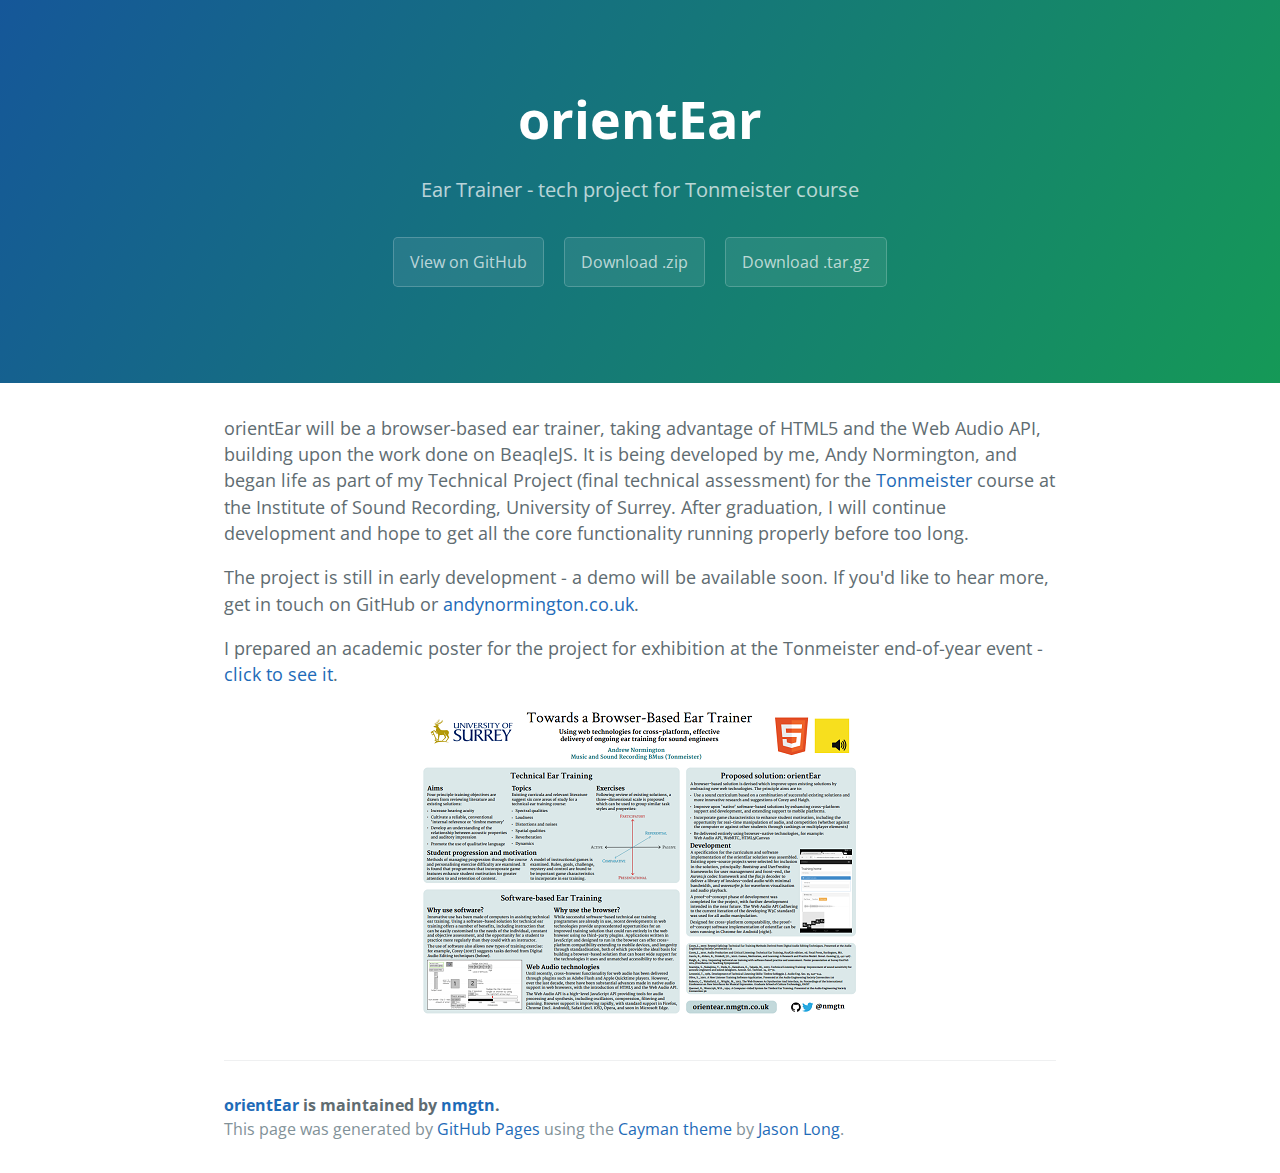
<file: index.html>
<!DOCTYPE html>
<html lang="en-us">
  <head>
    <meta charset="UTF-8">
    <title>orientEar by nmgtn</title>
    <meta name="viewport" content="width=device-width, initial-scale=1">
    <link rel="stylesheet" type="text/css" href="stylesheets/normalize.css" media="screen">
    <link href='http://fonts.googleapis.com/css?family=Open+Sans:400,700' rel='stylesheet' type='text/css'>
    <link rel="stylesheet" type="text/css" href="stylesheets/stylesheet.css" media="screen">
    <link rel="stylesheet" type="text/css" href="stylesheets/github-light.css" media="screen">
  </head>
  <body>
    <section class="page-header">
      <h1 class="project-name">orientEar</h1>
      <h2 class="project-tagline">Ear Trainer - tech project for Tonmeister course</h2>
      <a href="https://github.com/nmgtn/orientEar" class="btn">View on GitHub</a>
      <a href="https://github.com/nmgtn/orientEar/zipball/master" class="btn">Download .zip</a>
      <a href="https://github.com/nmgtn/orientEar/tarball/master" class="btn">Download .tar.gz</a>
    </section>

    <section class="main-content">
      <p>orientEar will be a browser-based ear trainer, taking advantage of HTML5 and the Web Audio API, building upon the work done on BeaqleJS. It is being developed by me, Andy Normington, and began life as part of my Technical Project (final technical assessment) for the <a href="http://www.tonmeister.co.uk">Tonmeister</a> course at the Institute of Sound Recording, University of Surrey. After graduation, I will continue development and hope to get all the core functionality running properly before too long.</p>

      <p>The project is still in early development - a demo will be available soon. If you'd like to hear more, get in touch on GitHub or <a href="http://www.andynormington.co.uk">andynormington.co.uk</a>.</p>

      <p>I prepared an academic poster for the project for exhibition at the Tonmeister end-of-year event - <a href="images\AndyNormington Tech Project poster.pdf">click to see it</a>.</p>

      <p align="center"><a href="images\AndyNormington Tech Project poster.pdf"><img src="images\poster-thumbnail.png"></a></p>

      <footer class="site-footer">
        <span class="site-footer-owner"><a href="https://github.com/nmgtn/orientEar">orientEar</a> is maintained by <a href="https://github.com/nmgtn">nmgtn</a>.</span>

        <span class="site-footer-credits">This page was generated by <a href="https://pages.github.com">GitHub Pages</a> using the <a href="https://github.com/jasonlong/cayman-theme">Cayman theme</a> by <a href="https://twitter.com/jasonlong">Jason Long</a>.</span>
      </footer>

    </section>


  </body>
</html>
</file>
<file: stylesheets/stylesheet.css>
* {
  box-sizing: border-box; }

body {
  padding: 0;
  margin: 0;
  font-family: "Open Sans", "Helvetica Neue", Helvetica, Arial, sans-serif;
  font-size: 16px;
  line-height: 1.5;
  color: #606c71; }

a {
  color: #1e6bb8;
  text-decoration: none; }
  a:hover {
    text-decoration: underline; }

.btn {
  display: inline-block;
  margin-bottom: 1rem;
  color: rgba(255, 255, 255, 0.7);
  background-color: rgba(255, 255, 255, 0.08);
  border-color: rgba(255, 255, 255, 0.2);
  border-style: solid;
  border-width: 1px;
  border-radius: 0.3rem;
  transition: color 0.2s, background-color 0.2s, border-color 0.2s; }
  .btn + .btn {
    margin-left: 1rem; }

.btn:hover {
  color: rgba(255, 255, 255, 0.8);
  text-decoration: none;
  background-color: rgba(255, 255, 255, 0.2);
  border-color: rgba(255, 255, 255, 0.3); }

@media screen and (min-width: 64em) {
  .btn {
    padding: 0.75rem 1rem; } }

@media screen and (min-width: 42em) and (max-width: 64em) {
  .btn {
    padding: 0.6rem 0.9rem;
    font-size: 0.9rem; } }

@media screen and (max-width: 42em) {
  .btn {
    display: block;
    width: 100%;
    padding: 0.75rem;
    font-size: 0.9rem; }
    .btn + .btn {
      margin-top: 1rem;
      margin-left: 0; } }

.page-header {
  color: #fff;
  text-align: center;
  background-color: #159957;
  background-image: linear-gradient(120deg, #155799, #159957); }

@media screen and (min-width: 64em) {
  .page-header {
    padding: 5rem 6rem; } }

@media screen and (min-width: 42em) and (max-width: 64em) {
  .page-header {
    padding: 3rem 4rem; } }

@media screen and (max-width: 42em) {
  .page-header {
    padding: 2rem 1rem; } }

.project-name {
  margin-top: 0;
  margin-bottom: 0.1rem; }

@media screen and (min-width: 64em) {
  .project-name {
    font-size: 3.25rem; } }

@media screen and (min-width: 42em) and (max-width: 64em) {
  .project-name {
    font-size: 2.25rem; } }

@media screen and (max-width: 42em) {
  .project-name {
    font-size: 1.75rem; } }

.project-tagline {
  margin-bottom: 2rem;
  font-weight: normal;
  opacity: 0.7; }

@media screen and (min-width: 64em) {
  .project-tagline {
    font-size: 1.25rem; } }

@media screen and (min-width: 42em) and (max-width: 64em) {
  .project-tagline {
    font-size: 1.15rem; } }

@media screen and (max-width: 42em) {
  .project-tagline {
    font-size: 1rem; } }

.main-content :first-child {
  margin-top: 0; }
.main-content img {
  max-width: 100%; }
.main-content h1, .main-content h2, .main-content h3, .main-content h4, .main-content h5, .main-content h6 {
  margin-top: 2rem;
  margin-bottom: 1rem;
  font-weight: normal;
  color: #159957; }
.main-content p {
  margin-bottom: 1em; }
.main-content code {
  padding: 2px 4px;
  font-family: Consolas, "Liberation Mono", Menlo, Courier, monospace;
  font-size: 0.9rem;
  color: #383e41;
  background-color: #f3f6fa;
  border-radius: 0.3rem; }
.main-content pre {
  padding: 0.8rem;
  margin-top: 0;
  margin-bottom: 1rem;
  font: 1rem Consolas, "Liberation Mono", Menlo, Courier, monospace;
  color: #567482;
  word-wrap: normal;
  background-color: #f3f6fa;
  border: solid 1px #dce6f0;
  border-radius: 0.3rem; }
  .main-content pre > code {
    padding: 0;
    margin: 0;
    font-size: 0.9rem;
    color: #567482;
    word-break: normal;
    white-space: pre;
    background: transparent;
    border: 0; }
.main-content .highlight {
  margin-bottom: 1rem; }
  .main-content .highlight pre {
    margin-bottom: 0;
    word-break: normal; }
.main-content .highlight pre, .main-content pre {
  padding: 0.8rem;
  overflow: auto;
  font-size: 0.9rem;
  line-height: 1.45;
  border-radius: 0.3rem; }
.main-content pre code, .main-content pre tt {
  display: inline;
  max-width: initial;
  padding: 0;
  margin: 0;
  overflow: initial;
  line-height: inherit;
  word-wrap: normal;
  background-color: transparent;
  border: 0; }
  .main-content pre code:before, .main-content pre code:after, .main-content pre tt:before, .main-content pre tt:after {
    content: normal; }
.main-content ul, .main-content ol {
  margin-top: 0; }
.main-content blockquote {
  padding: 0 1rem;
  margin-left: 0;
  color: #819198;
  border-left: 0.3rem solid #dce6f0; }
  .main-content blockquote > :first-child {
    margin-top: 0; }
  .main-content blockquote > :last-child {
    margin-bottom: 0; }
.main-content table {
  display: block;
  width: 100%;
  overflow: auto;
  word-break: normal;
  word-break: keep-all; }
  .main-content table th {
    font-weight: bold; }
  .main-content table th, .main-content table td {
    padding: 0.5rem 1rem;
    border: 1px solid #e9ebec; }
.main-content dl {
  padding: 0; }
  .main-content dl dt {
    padding: 0;
    margin-top: 1rem;
    font-size: 1rem;
    font-weight: bold; }
  .main-content dl dd {
    padding: 0;
    margin-bottom: 1rem; }
.main-content hr {
  height: 2px;
  padding: 0;
  margin: 1rem 0;
  background-color: #eff0f1;
  border: 0; }

@media screen and (min-width: 64em) {
  .main-content {
    max-width: 64rem;
    padding: 2rem 6rem;
    margin: 0 auto;
    font-size: 1.1rem; } }

@media screen and (min-width: 42em) and (max-width: 64em) {
  .main-content {
    padding: 2rem 4rem;
    font-size: 1.1rem; } }

@media screen and (max-width: 42em) {
  .main-content {
    padding: 2rem 1rem;
    font-size: 1rem; } }

.site-footer {
  padding-top: 2rem;
  margin-top: 2rem;
  border-top: solid 1px #eff0f1; }

.site-footer-owner {
  display: block;
  font-weight: bold; }

.site-footer-credits {
  color: #819198; }

@media screen and (min-width: 64em) {
  .site-footer {
    font-size: 1rem; } }

@media screen and (min-width: 42em) and (max-width: 64em) {
  .site-footer {
    font-size: 1rem; } }

@media screen and (max-width: 42em) {
  .site-footer {
    font-size: 0.9rem; } }
</file>
<file: stylesheets/github-light.css>
/*
   Copyright 2014 GitHub Inc.

   Licensed under the Apache License, Version 2.0 (the "License");
   you may not use this file except in compliance with the License.
   You may obtain a copy of the License at

       http://www.apache.org/licenses/LICENSE-2.0

   Unless required by applicable law or agreed to in writing, software
   distributed under the License is distributed on an "AS IS" BASIS,
   WITHOUT WARRANTIES OR CONDITIONS OF ANY KIND, either express or implied.
   See the License for the specific language governing permissions and
   limitations under the License.

*/

.pl-c /* comment */ {
  color: #969896;
}

.pl-c1      /* constant, markup.raw, meta.diff.header, meta.module-reference, meta.property-name, support, support.constant, support.variable, variable.other.constant */,
.pl-s .pl-v /* string variable */ {
  color: #0086b3;
}

.pl-e  /* entity */,
.pl-en /* entity.name */ {
  color: #795da3;
}

.pl-s .pl-s1 /* string source */,
.pl-smi      /* storage.modifier.import, storage.modifier.package, storage.type.java, variable.other, variable.parameter.function */ {
  color: #333;
}

.pl-ent /* entity.name.tag */ {
  color: #63a35c;
}

.pl-k /* keyword, storage, storage.type */ {
  color: #a71d5d;
}

.pl-pds              /* punctuation.definition.string, string.regexp.character-class */,
.pl-s                /* string */,
.pl-s .pl-pse .pl-s1 /* string punctuation.section.embedded source */,
.pl-sr               /* string.regexp */,
.pl-sr .pl-cce       /* string.regexp constant.character.escape */,
.pl-sr .pl-sra       /* string.regexp string.regexp.arbitrary-repitition */,
.pl-sr .pl-sre       /* string.regexp source.ruby.embedded */ {
  color: #183691;
}

.pl-v /* variable */ {
  color: #ed6a43;
}

.pl-id /* invalid.deprecated */ {
  color: #b52a1d;
}

.pl-ii /* invalid.illegal */ {
  background-color: #b52a1d;
  color: #f8f8f8;
}

.pl-sr .pl-cce /* string.regexp constant.character.escape */ {
  color: #63a35c;
  font-weight: bold;
}

.pl-ml /* markup.list */ {
  color: #693a17;
}

.pl-mh        /* markup.heading */,
.pl-mh .pl-en /* markup.heading entity.name */,
.pl-ms        /* meta.separator */ {
  color: #1d3e81;
  font-weight: bold;
}

.pl-mq /* markup.quote */ {
  color: #008080;
}

.pl-mi /* markup.italic */ {
  color: #333;
  font-style: italic;
}

.pl-mb /* markup.bold */ {
  color: #333;
  font-weight: bold;
}

.pl-md /* markup.deleted, meta.diff.header.from-file */ {
  background-color: #ffecec;
  color: #bd2c00;
}

.pl-mi1 /* markup.inserted, meta.diff.header.to-file */ {
  background-color: #eaffea;
  color: #55a532;
}

.pl-mdr /* meta.diff.range */ {
  color: #795da3;
  font-weight: bold;
}

.pl-mo /* meta.output */ {
  color: #1d3e81;
}
</file>
